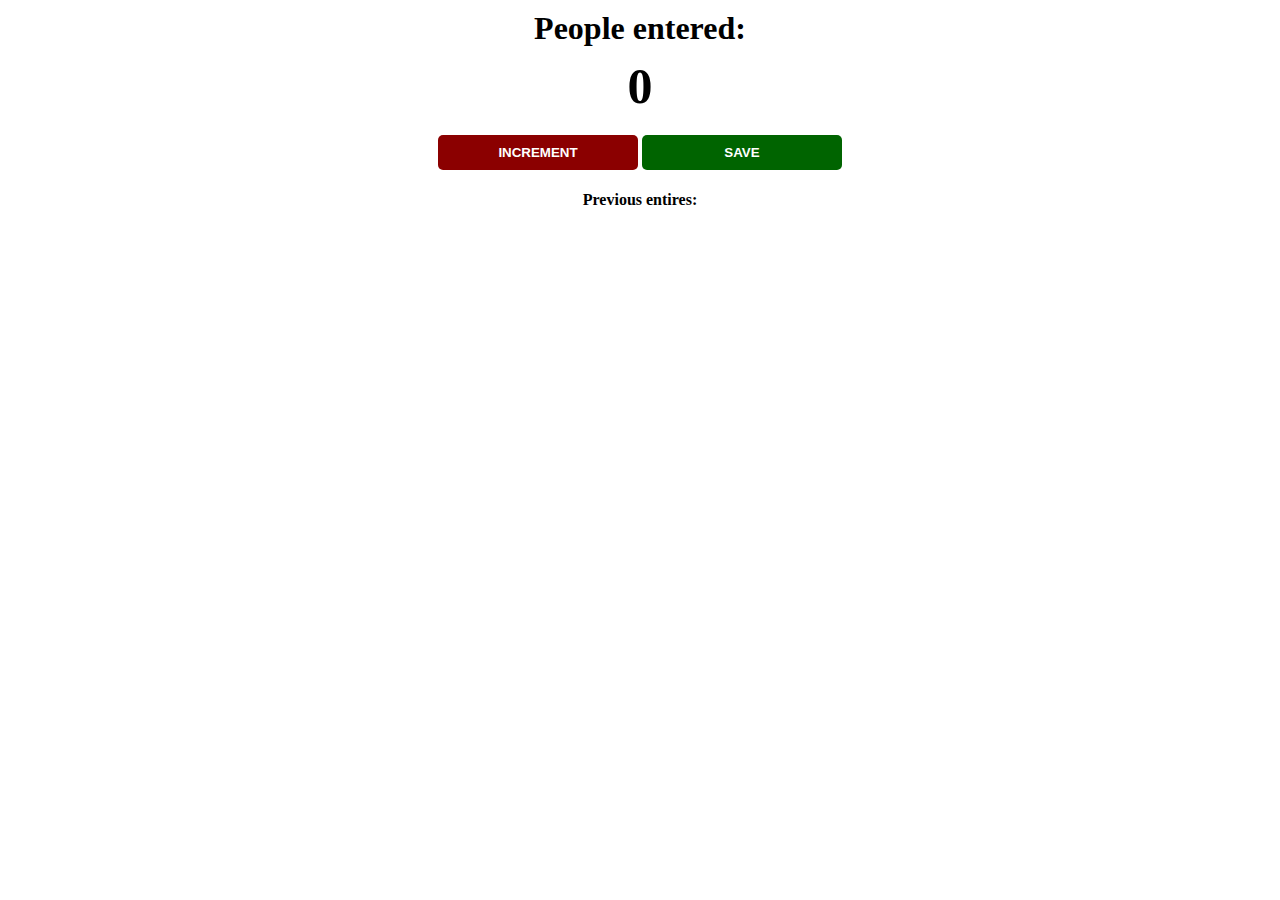
<file: index.html>
<html>
  <head>
    <link rel="stylesheet" href="index.css" />
  </head>
  <body>
    <h1>People entered:</h1>
    <h2 id="count-el">0</h2>
    <!-- Create a INCREMENT button with the id="increment-btn" -->
    <button id="increment-btn" onclick="increment()">INCREMENT</button>
    <button id="save-btn" onclick="save()">SAVE</button>
    <p id="save-el">Previous entires:</p>
    <script src="index.js"></script>
  </body>
</html>
</file>
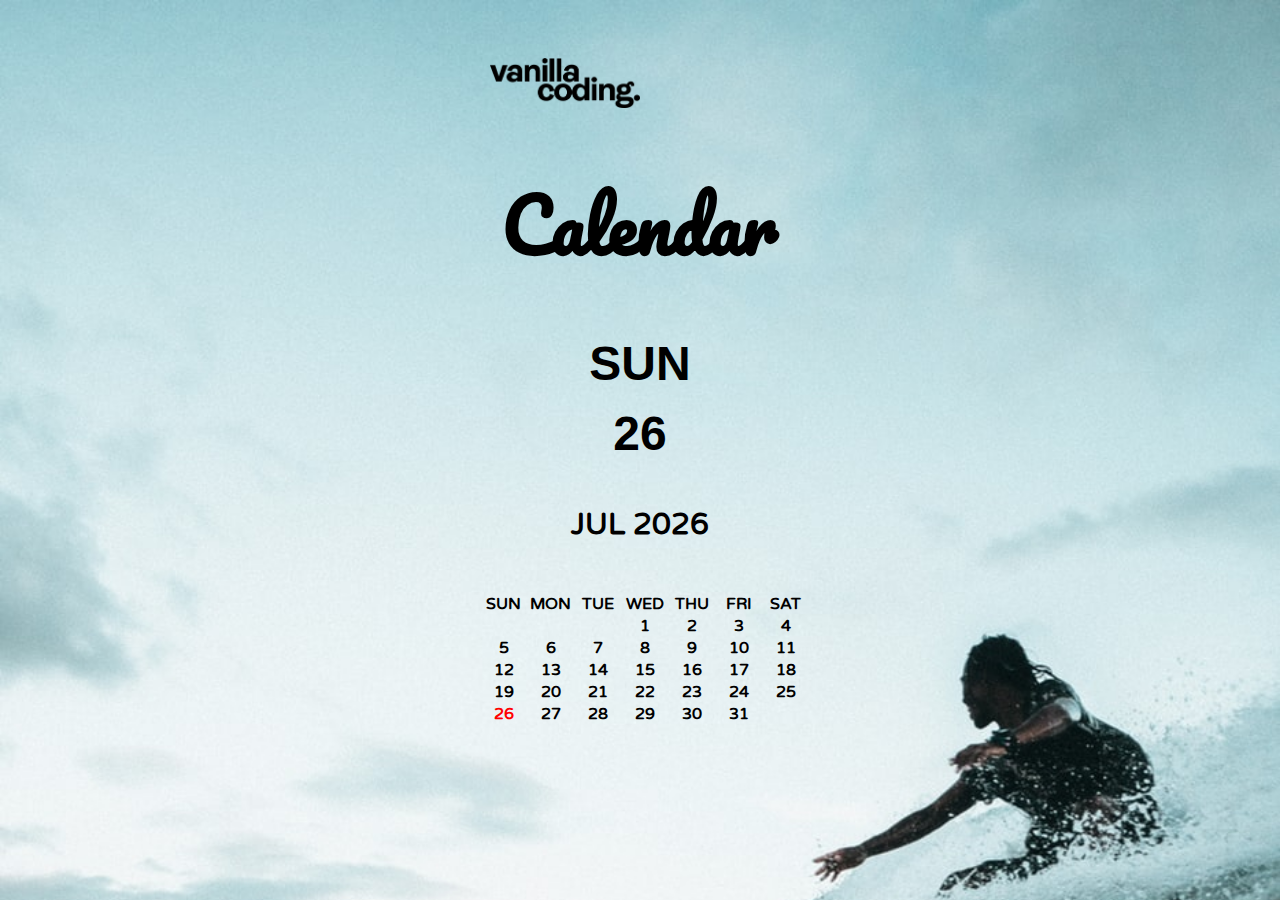
<file: Calendar_Boilerplate/index.html>
<!DOCTYPE html>
<html>
  <head>
    <meta charset="utf-8" />
    <meta name="viewport" content="width=device-width" />
    <link
      href="https://fonts.googleapis.com/css?family=Pacifico&display=swap"
      rel="stylesheet"
    />
    <link
      href="https://fonts.googleapis.com/css?family=Varela+Round&display=swap"
      rel="stylesheet"
    />
    <link
      rel="stylesheet"
      href="https://cdnjs.cloudflare.com/ajax/libs/font-awesome/6.0.0-beta3/css/all.min.css"
      integrity="sha512-Fo3rlrZj/k7ujTnHg4CGR2D7kSs0v4LLanw2qksYuRlEzO+tcaEPQogQ0KaoGN26/zrn20ImR1DfuLWnOo7aBA=="
      crossorigin="anonymous"
      referrerpolicy="no-referrer"
    />
    <link rel="icon" href="/images/favicon.ico" />
    <link rel="stylesheet" type="text/css" href="style.css" />
    <title>Calendar Project</title>
  </head>

  <body>
    <section>
      <div class="image-box">
        <img src="images/vanilla_coding_logo.png" />
      </div>
      <h1>Calendar</h1>
      <div class="current-day">
        <p id="now_day"></p>
        <p id="now_date"></p>
        <div class="current-month">
          <p id="now_month">AUG</p>
        </div>
      </div>
      <!-- 달력 Start -->
      <div class="calendar-container">
        <i class="fas fa-arrow-left fa-3x"></i>

        <table class="s-caleder">
          <thead>
            <tr>
              <th>SUN</th>
              <th>MON</th>
              <th>TUE</th>
              <th>WED</th>
              <th>THU</th>
              <th>FRI</th>
              <th>SAT</th>
            </tr>
          </thead>
          <tbody>
            <tr>
              <th></th>
              <th></th>
              <th></th>
              <th></th>
              <th></th>
              <th></th>
              <th></th>
            </tr>
            <tr>
              <th></th>
              <th></th>
              <th></th>
              <th></th>
              <th></th>
              <th></th>
              <th></th>
            </tr>
            <tr>
              <th></th>
              <th></th>
              <th></th>
              <th></th>
              <th></th>
              <th></th>
              <th></th>
            </tr>
            <tr>
              <th></th>
              <th></th>
              <th></th>
              <th></th>
              <th></th>
              <th></th>
              <th></th>
            </tr>
            <tr>
              <th></th>
              <th></th>
              <th></th>
              <th></th>
              <th></th>
              <th></th>
              <th></th>
            </tr>
            <tr>
              <th></th>
              <th></th>
              <th></th>
              <th></th>
              <th></th>
              <th></th>
              <th></th>
            </tr>
          </tbody>
        </table>

        <i class="fas fa-arrow-right fa-3x"></i>
      </div>

      <!-- 달력 End -->
    </section>

    <script src="index.js"></script>
  </body>
</html>
</file>
<file: index.css>
body {
  background-size: cover;
  font-weight: bold;
  text-align: center;
}

h1 {
  margin-top: 10px;
  margin-bottom: 10px;
}

h2 {
  font-size: 50px;
  margin-top: 0;
  margin-bottom: 20px;
}

button {
  border: none;
  padding-top: 10px;
  padding-bottom: 10px;
  color: white;
  font-weight: bold;
  width: 200px;
  margin-bottom: 5px;
  border-radius: 5px;
}

#increment-btn {
  background: darkred;
}

#save-btn {
  background: darkgreen;
}
</file>
<file: Calendar_Boilerplate/style.css>
@import url("https://fonts.googleapis.com/css2?family=Pacifico&family=Varela+Round&display=swap");

body {
  background-image: url("./images/bg.jpeg");
  background-repeat: no-repeat;
  background-size: cover;
  font-family: "Varela Round", sans-serif;
  display: flex;
  justify-content: center;
  align-items: center;
}

h1 {
  font-family: "Pacifico", cursive;
  text-align: center;
  font-size: 72px;
}

img {
  width: 150px;
  height: 50px;
  margin-top: 50px;
  margin-left: 100px;
}

.current-day > P {
  font-family: sans-serif;
  text-align: center;
  font-size: 48px;
  font-weight: bolder;
  height: 50px;
  margin: 20px;
}

.current-month {
  text-align: center;
  margin: 50px;
  font-size: 30px;
  font-weight: bold;
}

.calendar-container {
  width: 500px;
  position: relative;
  margin: 0 auto;
  margin-bottom: 100px;
}

.calendar-container > .fa-arrow-left {
  left: 0px;
}

.calendar-container > .fa-arrow-right {
  right: 0px;
}

.calendar-container > i {
  position: absolute;
  top: 50%;
  transform: translate(0, -50%);

  cursor: pointer;
}

.calendar-container > table {
  border-collapse: collapse;
  margin-left: 90px;
}

th {
  text-align: center;
  border: none;
  width: 45px;
  height: 20px;
}
</file>
